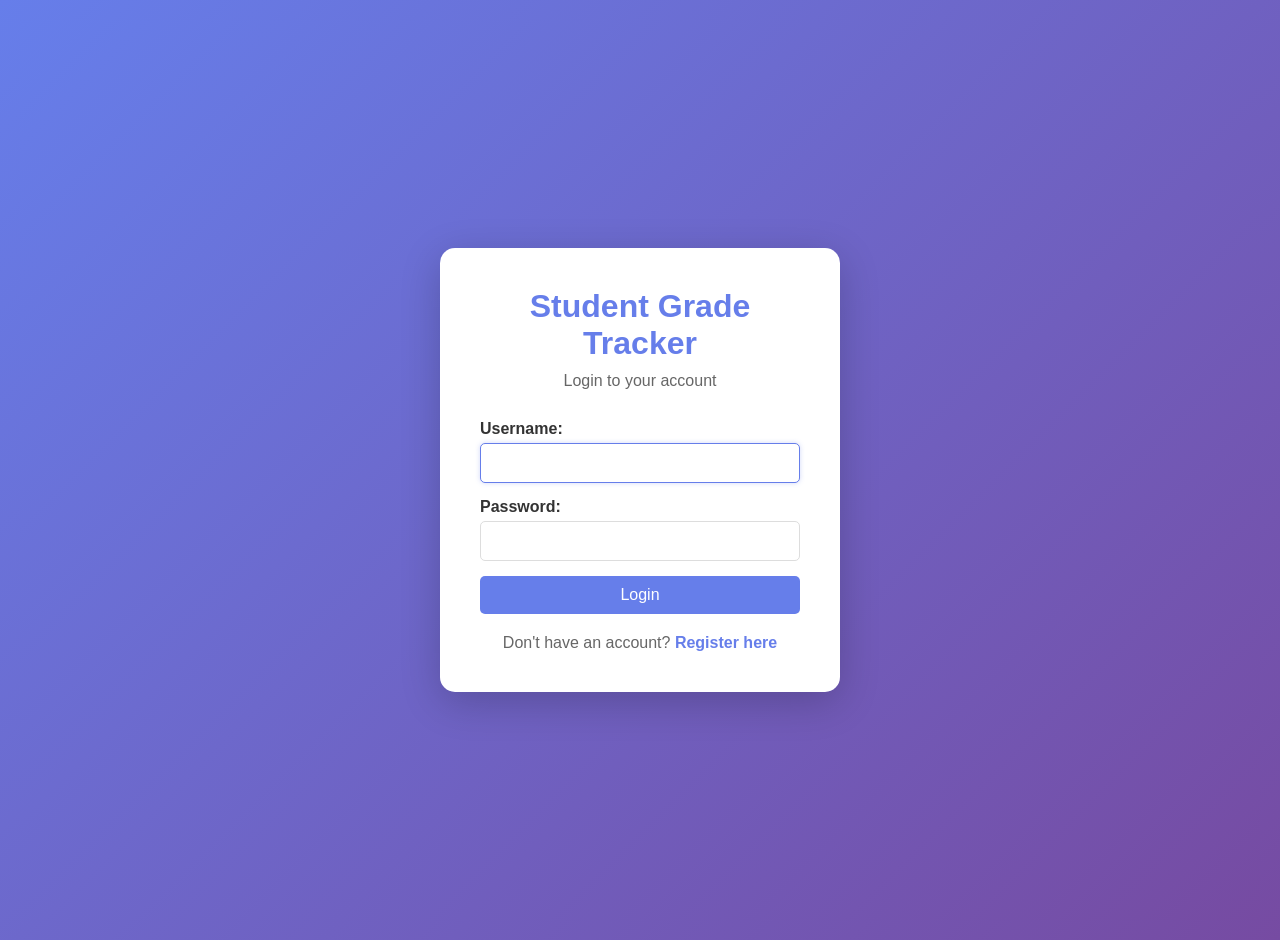
<file: templates/login.html>
<!DOCTYPE html>
<html lang="en">
<head>
    <meta charset="UTF-8">
    <meta name="viewport" content="width=device-width, initial-scale=1.0">
    <title>Login - Student Grade Tracker</title>
    <link rel="stylesheet" href="/static/style.css">
    <style>
        .auth-container {
            min-height: 100vh;
            display: flex;
            align-items: center;
            justify-content: center;
            background: linear-gradient(135deg, #667eea 0%, #764ba2 100%);
            padding: 20px;
        }

        .auth-card {
            background: white;
            border-radius: 15px;
            box-shadow: 0 10px 40px rgba(0, 0, 0, 0.2);
            padding: 40px;
            max-width: 400px;
            width: 100%;
        }

        .auth-card h1 {
            text-align: center;
            color: #667eea;
            margin-bottom: 10px;
        }

        .auth-card p {
            text-align: center;
            color: #666;
            margin-bottom: 30px;
        }

        .error-message {
            background: #f8d7da;
            color: #721c24;
            padding: 10px;
            border-radius: 5px;
            margin-bottom: 15px;
            display: none;
        }

        .success-message {
            background: #d4edda;
            color: #155724;
            padding: 10px;
            border-radius: 5px;
            margin-bottom: 15px;
            display: none;
        }

        .auth-link {
            text-align: center;
            margin-top: 20px;
            color: #666;
        }

        .auth-link a {
            color: #667eea;
            text-decoration: none;
            font-weight: 600;
        }

        .auth-link a:hover {
            text-decoration: underline;
        }
    </style>
</head>
<body>
    <div class="auth-container">
        <div class="auth-card">
            <h1>Student Grade Tracker</h1>
            <p>Login to your account</p>

            <div id="error-message" class="error-message"></div>

            <form id="login-form">
                <div class="form-group">
                    <label>Username:</label>
                    <input type="text" id="username" required autofocus>
                </div>
                <div class="form-group">
                    <label>Password:</label>
                    <input type="password" id="password" required>
                </div>
                <button type="submit" class="btn btn-primary" style="width: 100%; margin: 0;">Login</button>
            </form>

            <div class="auth-link">
                Don't have an account? <a href="/register">Register here</a>
            </div>
        </div>
    </div>

    <script>
        document.getElementById('login-form').addEventListener('submit', async (e) => {
            e.preventDefault();

            const username = document.getElementById('username').value;
            const password = document.getElementById('password').value;
            const errorDiv = document.getElementById('error-message');

            try {
                const response = await fetch('/login', {
                    method: 'POST',
                    headers: { 'Content-Type': 'application/json' },
                    body: JSON.stringify({ username, password })
                });

                const data = await response.json();

                if (response.ok) {
                    window.location.href = '/';
                } else {
                    errorDiv.textContent = data.error || 'Login failed';
                    errorDiv.style.display = 'block';
                }
            } catch (error) {
                errorDiv.textContent = 'An error occurred. Please try again.';
                errorDiv.style.display = 'block';
            }
        });
    </script>
</body>
</html>
</file>
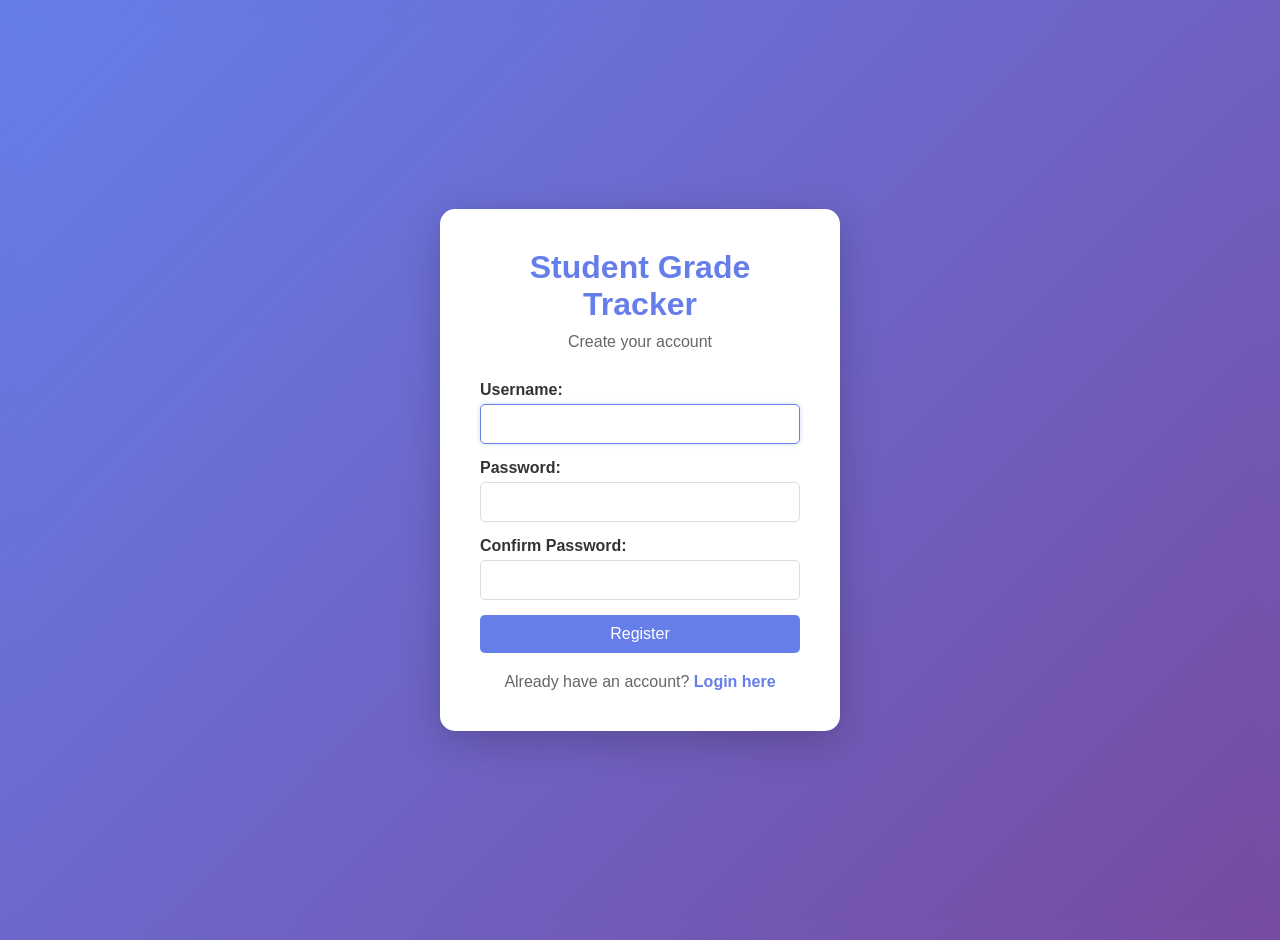
<file: templates/register.html>
<!DOCTYPE html>
<html lang="en">
<head>
    <meta charset="UTF-8">
    <meta name="viewport" content="width=device-width, initial-scale=1.0">
    <title>Register - Student Grade Tracker</title>
    <link rel="stylesheet" href="/static/style.css">
    <style>
        .auth-container {
            min-height: 100vh;
            display: flex;
            align-items: center;
            justify-content: center;
            background: linear-gradient(135deg, #667eea 0%, #764ba2 100%);
            padding: 20px;
        }

        .auth-card {
            background: white;
            border-radius: 15px;
            box-shadow: 0 10px 40px rgba(0, 0, 0, 0.2);
            padding: 40px;
            max-width: 400px;
            width: 100%;
        }

        .auth-card h1 {
            text-align: center;
            color: #667eea;
            margin-bottom: 10px;
        }

        .auth-card p {
            text-align: center;
            color: #666;
            margin-bottom: 30px;
        }

        .error-message {
            background: #f8d7da;
            color: #721c24;
            padding: 10px;
            border-radius: 5px;
            margin-bottom: 15px;
            display: none;
        }

        .auth-link {
            text-align: center;
            margin-top: 20px;
            color: #666;
        }

        .auth-link a {
            color: #667eea;
            text-decoration: none;
            font-weight: 600;
        }

        .auth-link a:hover {
            text-decoration: underline;
        }
    </style>
</head>
<body>
    <div class="auth-container">
        <div class="auth-card">
            <h1>Student Grade Tracker</h1>
            <p>Create your account</p>

            <div id="error-message" class="error-message"></div>

            <form id="register-form">
                <div class="form-group">
                    <label>Username:</label>
                    <input type="text" id="username" required autofocus minlength="3">
                </div>
                <div class="form-group">
                    <label>Password:</label>
                    <input type="password" id="password" required minlength="6">
                </div>
                <div class="form-group">
                    <label>Confirm Password:</label>
                    <input type="password" id="confirm-password" required minlength="6">
                </div>
                <button type="submit" class="btn btn-primary" style="width: 100%; margin: 0;">Register</button>
            </form>

            <div class="auth-link">
                Already have an account? <a href="/login">Login here</a>
            </div>
        </div>
    </div>

    <script>
        document.getElementById('register-form').addEventListener('submit', async (e) => {
            e.preventDefault();

            const username = document.getElementById('username').value;
            const password = document.getElementById('password').value;
            const confirmPassword = document.getElementById('confirm-password').value;
            const errorDiv = document.getElementById('error-message');

            if (password !== confirmPassword) {
                errorDiv.textContent = 'Passwords do not match';
                errorDiv.style.display = 'block';
                return;
            }

            if (username.length < 3) {
                errorDiv.textContent = 'Username must be at least 3 characters';
                errorDiv.style.display = 'block';
                return;
            }

            if (password.length < 6) {
                errorDiv.textContent = 'Password must be at least 6 characters';
                errorDiv.style.display = 'block';
                return;
            }

            try {
                const response = await fetch('/register', {
                    method: 'POST',
                    headers: { 'Content-Type': 'application/json' },
                    body: JSON.stringify({ username, password })
                });

                const data = await response.json();

                if (response.ok) {
                    window.location.href = '/';
                } else {
                    errorDiv.textContent = data.error || 'Registration failed';
                    errorDiv.style.display = 'block';
                }
            } catch (error) {
                errorDiv.textContent = 'An error occurred. Please try again.';
                errorDiv.style.display = 'block';
            }
        });
    </script>
</body>
</html>
</file>
<file: static/style.css>
* {
    margin: 0;
    padding: 0;
    box-sizing: border-box;
}

body {
    font-family: -apple-system, BlinkMacSystemFont, 'Segoe UI', Roboto, Oxygen, Ubuntu, Cantarell, sans-serif;
    background: linear-gradient(135deg, #667eea 0%, #764ba2 100%);
    min-height: 100vh;
    padding: 20px;
}

.container {
    max-width: 1200px;
    margin: 0 auto;
    background: white;
    border-radius: 15px;
    box-shadow: 0 10px 40px rgba(0, 0, 0, 0.2);
    overflow: hidden;
}

header {
    background: linear-gradient(135deg, #667eea 0%, #764ba2 100%);
    color: white;
    padding: 30px;
    text-align: center;
}

header h1 {
    font-size: 2.5em;
    font-weight: 600;
}

.tabs {
    display: flex;
    background: #f5f5f5;
    border-bottom: 2px solid #ddd;
}

.tab-button {
    flex: 1;
    padding: 15px 20px;
    background: none;
    border: none;
    cursor: pointer;
    font-size: 1.1em;
    color: #555;
    transition: all 0.3s;
}

.tab-button:hover {
    background: #e0e0e0;
}

.tab-button.active {
    background: white;
    color: #667eea;
    font-weight: 600;
    border-bottom: 3px solid #667eea;
}

.tab-content {
    display: none;
    padding: 30px;
}

.tab-content.active {
    display: block;
}

.btn {
    padding: 10px 20px;
    border: none;
    border-radius: 5px;
    cursor: pointer;
    font-size: 1em;
    transition: all 0.3s;
    margin: 5px;
}

.btn-primary {
    background: #667eea;
    color: white;
}

.btn-primary:hover {
    background: #5568d3;
    transform: translateY(-2px);
    box-shadow: 0 5px 15px rgba(102, 126, 234, 0.3);
}

.btn-secondary {
    background: #6c757d;
    color: white;
}

.btn-secondary:hover {
    background: #5a6268;
}

.btn-danger {
    background: #dc3545;
    color: white;
    padding: 5px 15px;
    font-size: 0.9em;
}

.btn-danger:hover {
    background: #c82333;
}

.btn-success {
    background: #28a745;
    color: white;
    padding: 5px 15px;
    font-size: 0.9em;
}

.btn-success:hover {
    background: #218838;
}

.form-card {
    background: #f8f9fa;
    border-radius: 10px;
    padding: 20px;
    margin: 20px 0;
    box-shadow: 0 2px 10px rgba(0, 0, 0, 0.1);
}

.form-group {
    margin-bottom: 15px;
}

.form-group label {
    display: block;
    margin-bottom: 5px;
    font-weight: 600;
    color: #333;
}

.form-group input,
.form-group select {
    width: 100%;
    padding: 10px;
    border: 1px solid #ddd;
    border-radius: 5px;
    font-size: 1em;
}

.form-group input:focus,
.form-group select:focus {
    outline: none;
    border-color: #667eea;
    box-shadow: 0 0 5px rgba(102, 126, 234, 0.3);
}

.form-actions {
    display: flex;
    gap: 10px;
    margin-top: 20px;
}

.list-container {
    margin-top: 20px;
}

.card {
    background: white;
    border: 1px solid #ddd;
    border-radius: 10px;
    padding: 20px;
    margin-bottom: 15px;
    box-shadow: 0 2px 5px rgba(0, 0, 0, 0.1);
    transition: all 0.3s;
}

.card:hover {
    box-shadow: 0 5px 15px rgba(0, 0, 0, 0.15);
    transform: translateY(-2px);
}

.card-header {
    display: flex;
    justify-content: space-between;
    align-items: center;
    margin-bottom: 10px;
}

.card-title {
    font-size: 1.3em;
    font-weight: 600;
    color: #333;
}

.card-actions {
    display: flex;
    gap: 5px;
}

.card-body {
    color: #666;
}

.card-body p {
    margin: 5px 0;
}

.grade-display {
    display: inline-block;
    padding: 5px 15px;
    border-radius: 20px;
    font-weight: 600;
    margin-left: 10px;
}

.grade-a {
    background: #d4edda;
    color: #155724;
}

.grade-b {
    background: #d1ecf1;
    color: #0c5460;
}

.grade-c {
    background: #fff3cd;
    color: #856404;
}

.grade-d {
    background: #f8d7da;
    color: #721c24;
}

.grade-f {
    background: #f8d7da;
    color: #721c24;
}

.filter-group {
    margin: 20px 0;
}

.filter-group label {
    display: inline-block;
    margin-right: 10px;
    font-weight: 600;
}

.filter-group select {
    padding: 8px 15px;
    border: 1px solid #ddd;
    border-radius: 5px;
    font-size: 1em;
}

.table {
    width: 100%;
    border-collapse: collapse;
    margin-top: 15px;
}

.table th,
.table td {
    padding: 10px;
    text-align: left;
    border-bottom: 1px solid #ddd;
}

.table th {
    background: #f5f5f5;
    font-weight: 600;
}

.table tr:hover {
    background: #f9f9f9;
}

.badge {
    display: inline-block;
    padding: 3px 10px;
    border-radius: 12px;
    font-size: 0.9em;
    font-weight: 500;
}

.badge-quarter {
    background: #e7f3ff;
    color: #0066cc;
}

.badge-trimester {
    background: #fff0e6;
    color: #cc6600;
}

.badge-semester {
    background: #f0e6ff;
    color: #6600cc;
}

h2 {
    color: #333;
    margin-bottom: 20px;
}

.bulk-assignment-row {
    display: grid;
    grid-template-columns: 2fr 1fr 1fr;
    gap: 10px;
    margin-bottom: 10px;
}

.bulk-assignment-row input {
    padding: 10px;
    border: 1px solid #ddd;
    border-radius: 5px;
    font-size: 1em;
}

.bulk-assignment-row input:focus {
    outline: none;
    border-color: #667eea;
    box-shadow: 0 0 5px rgba(102, 126, 234, 0.3);
}

#bulk-assignments-container {
    margin: 15px 0;
    padding: 15px;
    background: #f9f9f9;
    border-radius: 5px;
}

.modal {
    position: fixed;
    top: 0;
    left: 0;
    width: 100%;
    height: 100%;
    background: rgba(0, 0, 0, 0.6);
    display: flex;
    align-items: center;
    justify-content: center;
    z-index: 1000;
}

.modal-content {
    background: white;
    border-radius: 15px;
    padding: 30px;
    max-width: 500px;
    width: 90%;
    box-shadow: 0 10px 40px rgba(0, 0, 0, 0.3);
}

.modal-content h3 {
    margin-bottom: 20px;
    color: #667eea;
}

.modal-content small {
    display: block;
    margin-top: 5px;
    font-size: 0.85em;
}

h3 {
    color: #667eea;
    margin-bottom: 15px;
}

@media (max-width: 768px) {
    .container {
        border-radius: 0;
    }

    .tab-button {
        padding: 10px;
        font-size: 0.9em;
    }

    .card {
        padding: 15px;
    }

    .card-header {
        flex-direction: column;
        align-items: flex-start;
    }

    .card-actions {
        margin-top: 10px;
    }
}
</file>
